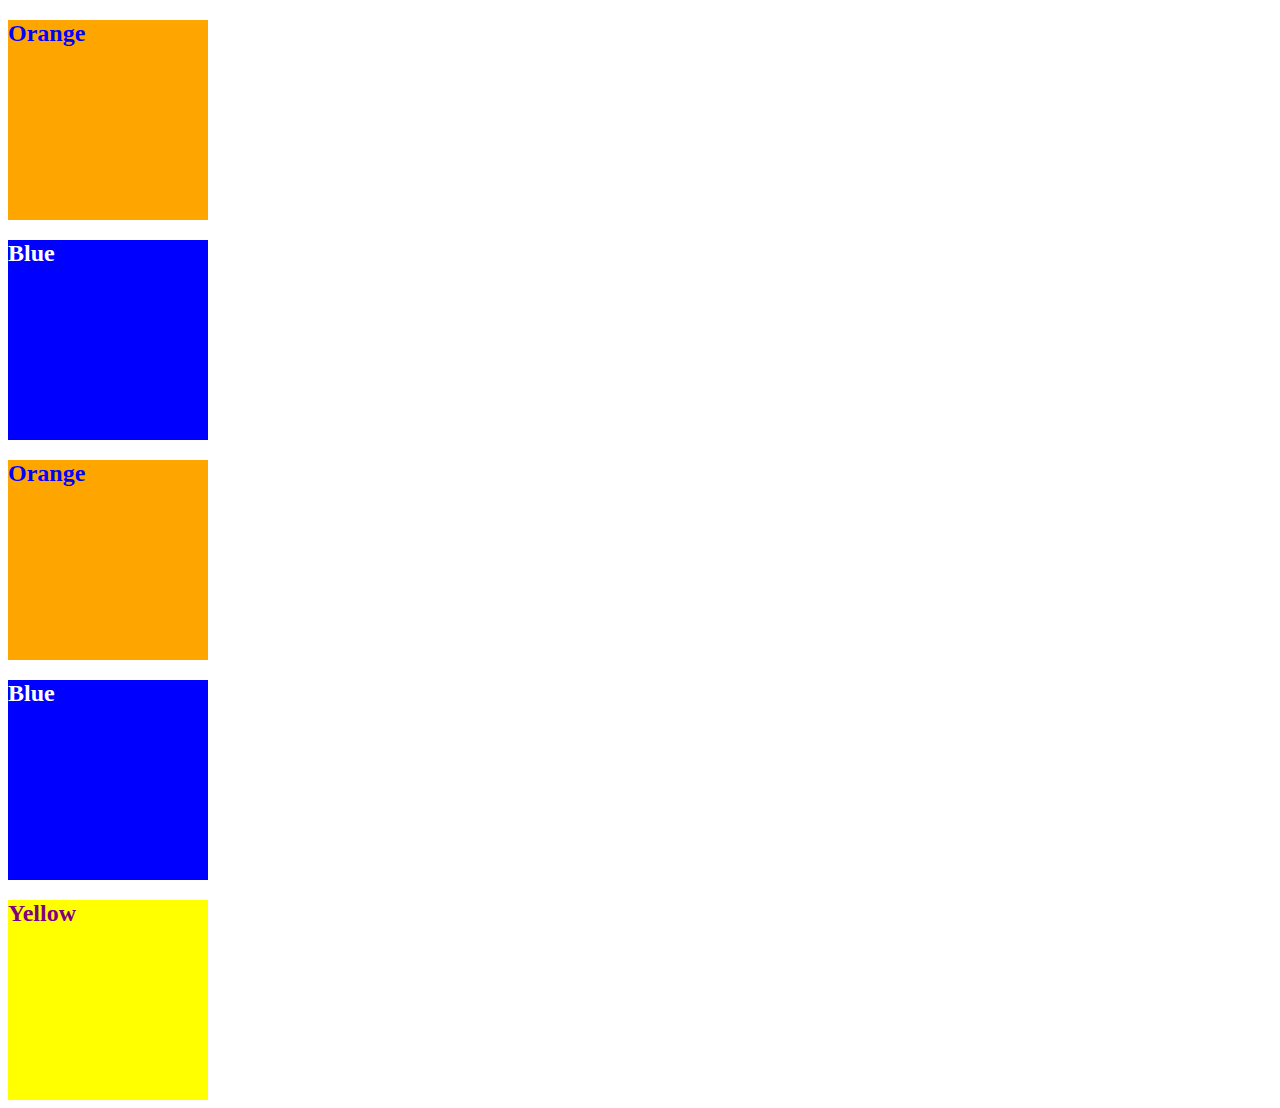
<file: week-01/day-02/09-Ins_CSS-color/index.html>
<!DOCTYPE html>
<html lang="en-US">
  <head>
    <meta charset="UTF-8">
    <meta name="viewport" content="width=device-width, initial-scale=1.0">
    <!-- The href attribute points to the relative path of the stylesheet-->
    <link rel="stylesheet" href="./assets/css/style.css">
    <title>Color</title>
  </head>

  <body>
    <!--Class attributes added for styling -->
    <section class="section box-orange">
      <h2>Orange</h2>
    </section>

    <section class="section box-blue">
      <h2>Blue</h2>
    </section>

    <section class="section box-orange">
      <h2>Orange</h2>
    </section>
   
    <section class="section box-blue">
      <h2>Blue</h2>
    </section>

    <!--id attribute added for styling-->
    <section class="section" id="box-yellow">
      <h2>Yellow</h2>
    </section>
  </body>

</html>
</file>
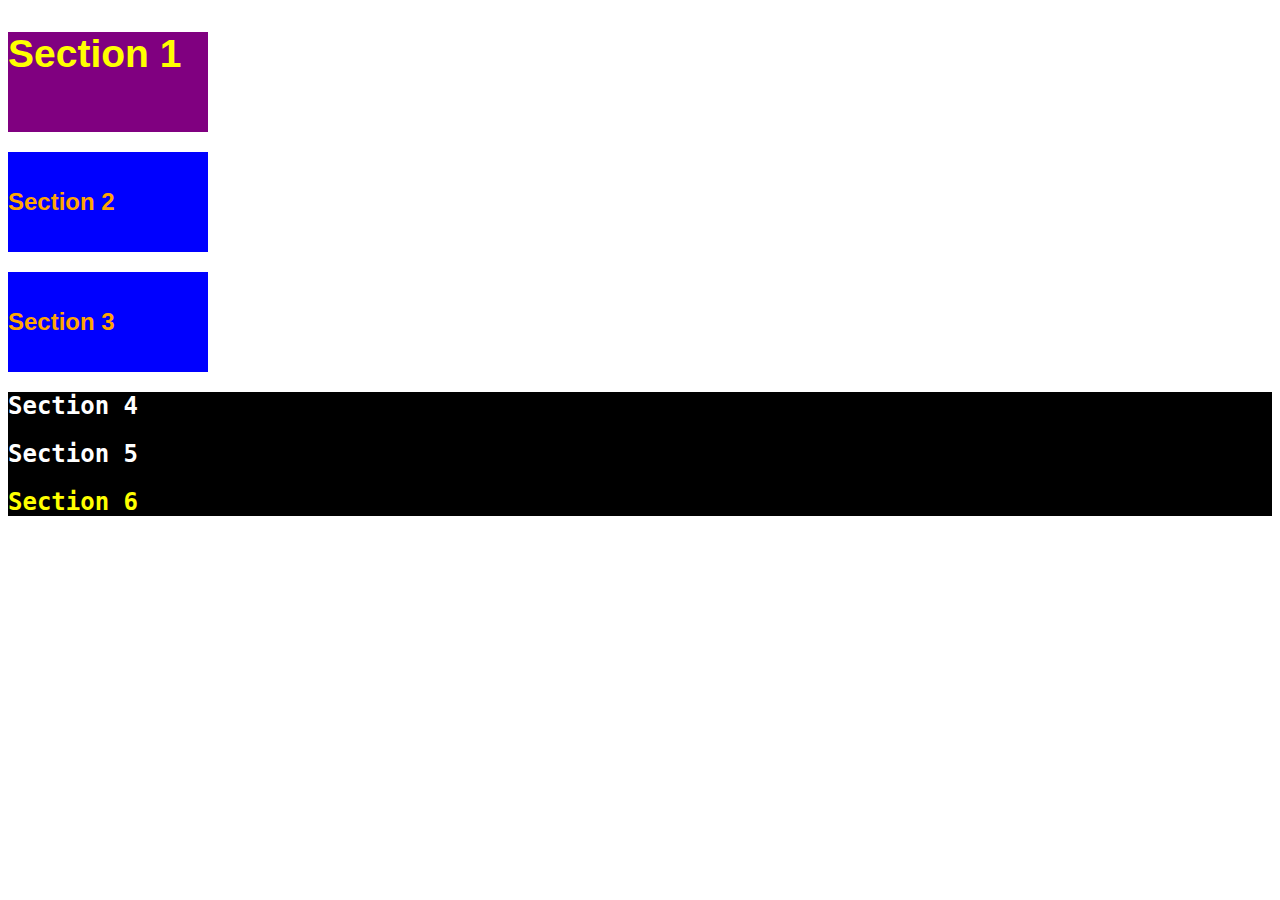
<file: week-01/day-02/11-Ins_CSS-units-font/index.html>
<!DOCTYPE html>
<html lang="en-us">

  <head>
    <meta charset="UTF-8">
    <title>Student Bio</title>
    <link rel="stylesheet" type="text/css" href="./assets/css/style.css">
  </head>

  <body>
    <section class="section" id="section-1">
      <h2>Section 1</h2>
    </section>

    <section class="section section-blue">
      <h2>Section 2</h2>
    </section>

    <section class="section section-blue">
      <h2>Section 3</h2>
    </section>

    <div class="container">
      <section>
        <h2>Section 4</h2>
      </section>
  
      <section>
        <h2>Section 5</h2>
      </section>
  
      <section id="section-6">
        <h2>Section 6</h2>
      </section>
    </div>
  </body>

</html>
</file>
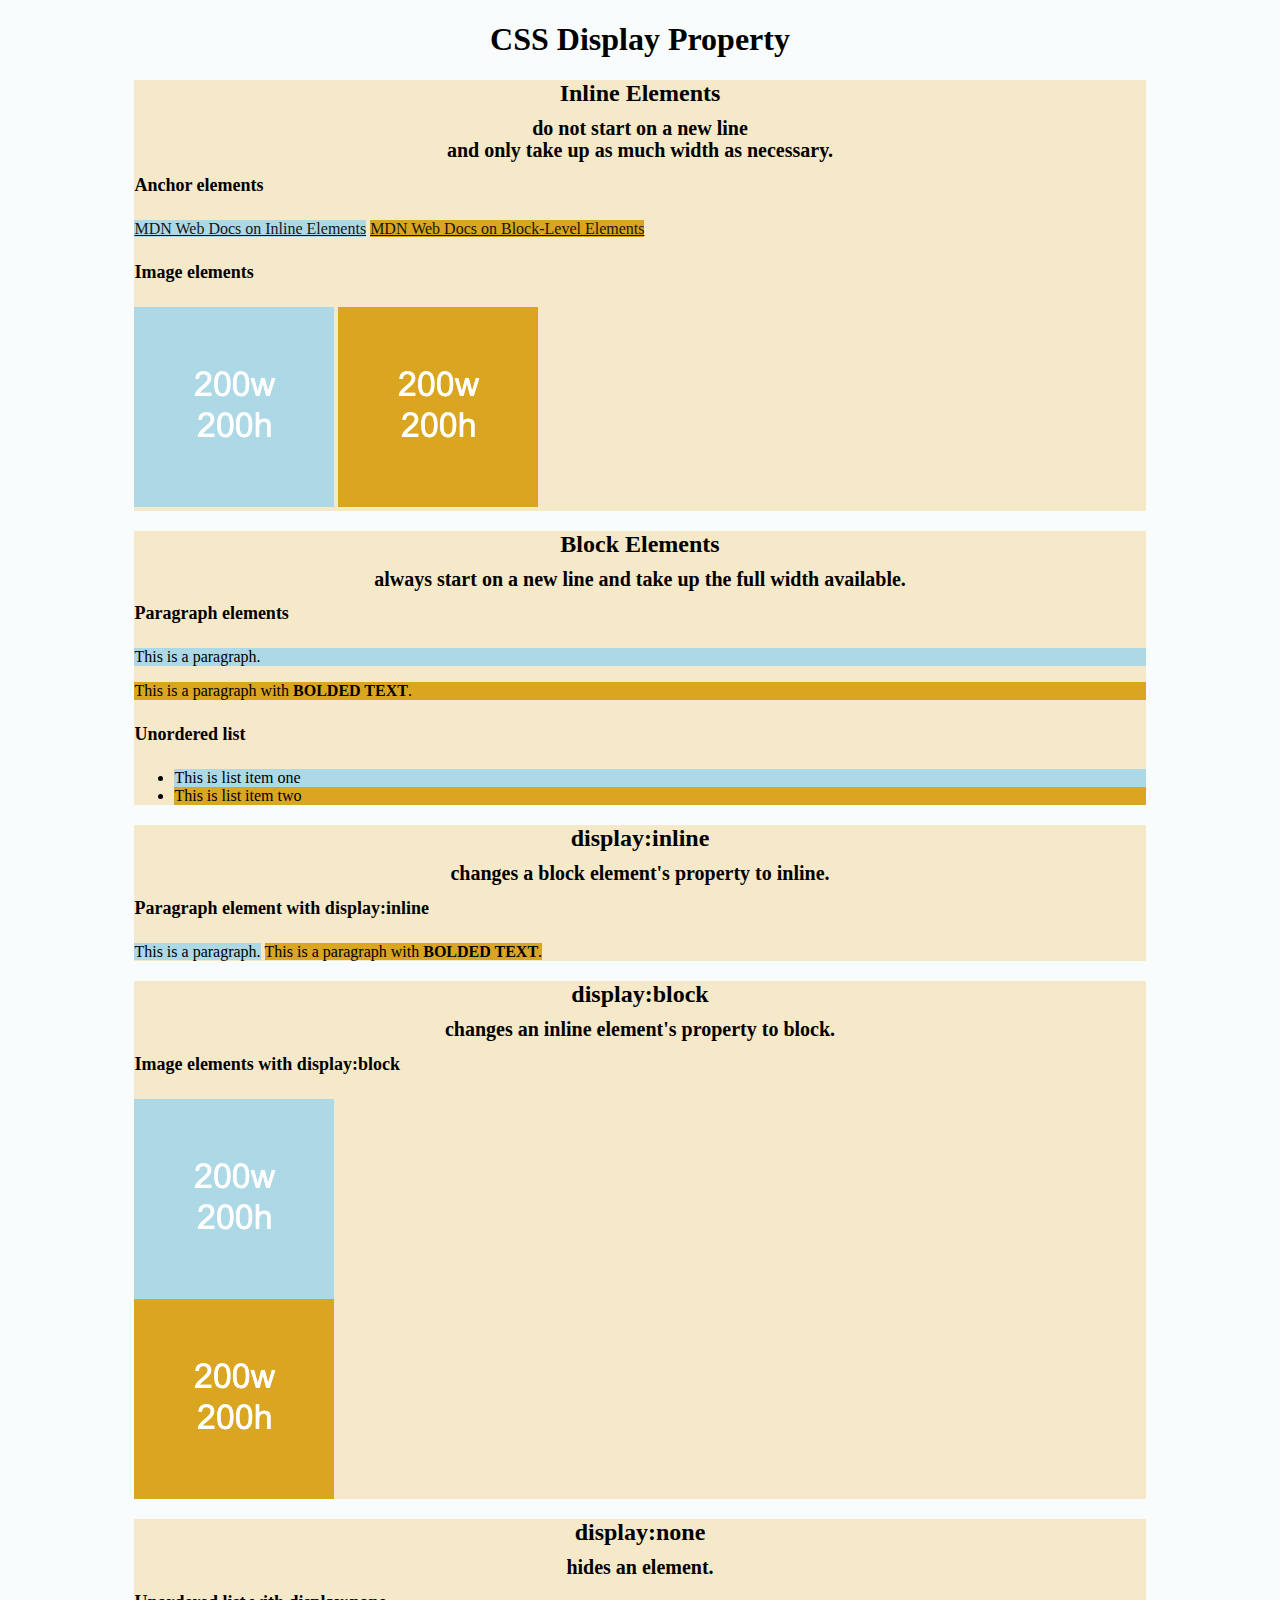
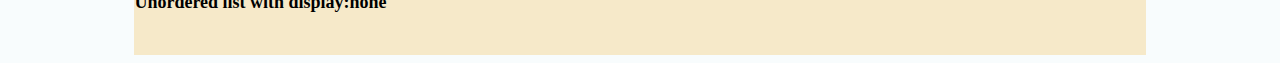
<file: week-01/day-03/15-Ins_HTML-display/index.html>
<!DOCTYPE html>
<html lang="en-US">

  <head>
    <meta charset="UTF-8">
    <title>HTML Display</title>
    <link rel="stylesheet" href="./assets/css/style.css">
  </head>

  <body>
    <header>
      <!-- Headers -->
      <h1>CSS Display Property</h1>
    </header>

    <section>
      <h2>Inline Elements</h2>
      <h3>do not start on a new line</h3>
      <h3>and only take up as much width as necessary.</h3>
      <!--Anchor elements <a> are inline elements-->
      <h4>Anchor elements</h4>
      <a class="first-element" href="https://developer.mozilla.org/en-US/docs/Web/HTML/Inline_elements">MDN Web Docs on Inline Elements</a>
      <a class="second-element" href="https://developer.mozilla.org/en-US/docs/Web/HTML/Block-level_elements">MDN Web Docs on Block-Level Elements</a>
      <!--Images <img> are inline elements-->
      <h4>Image elements</h4>
      <img class="first-element" src="./assets/images/image-1.png" alt="box with text reading 200w 200h"/>
      <img class="second-element" src="./assets/images/image-2.png" alt="box with text reading 200w 200h"/>
    </section>

    <section>
      <h2>Block Elements</h2>
      <h3>always start on a new line and take up the full width available.</h3>
      <!--Paragraph <p> elements are block elements-->
      <h4>Paragraph elements</h4>
      <p class="first-element">This is a paragraph.</p>
      <p class="second-element">This is a paragraph with <strong>BOLDED TEXT</strong>.</p>
       <!--Unordered lists are block elements-->
      <h4>Unordered list</h4>
      <ul>
        <li class="first-element" >This is list item one</li>
        <li class="second-element" >This is list item two</li>
      </ul>
    </section>

    <section>
      <h2>display:inline</h2>
      <h3>changes a block element's property to inline.</h3>
      <h4>Paragraph element with display:inline</h4>
      <p class="first-element display-inline">This is a paragraph.</p>
      <p class="second-element display-inline">This is a paragraph with <strong>BOLDED TEXT</strong>.</p>
    </section>

    <section>
      <h2>display:block</h2>
      <h3>changes an inline element's property to block.</h3>
      <h4>Image elements with display:block</h4>
      <img class="first-element display-block" src="./assets/images/image-1.png" alt="box with height and width text"/>
      <img class="second-element display-block" src="./assets/images/image-2.png" alt="box with height and width text"/>  
    </section>

    <section>
      <h2>display:none</h2>
      <h3>hides an element.</h3>
      <h4>Unordered list with display:none</h4>
      <ul class="display-none">
        <li>This is list item one</li>
        <li>This is list item two</li>
      </ul>
      <br>
    </section>

  </body>

</html>
</file>
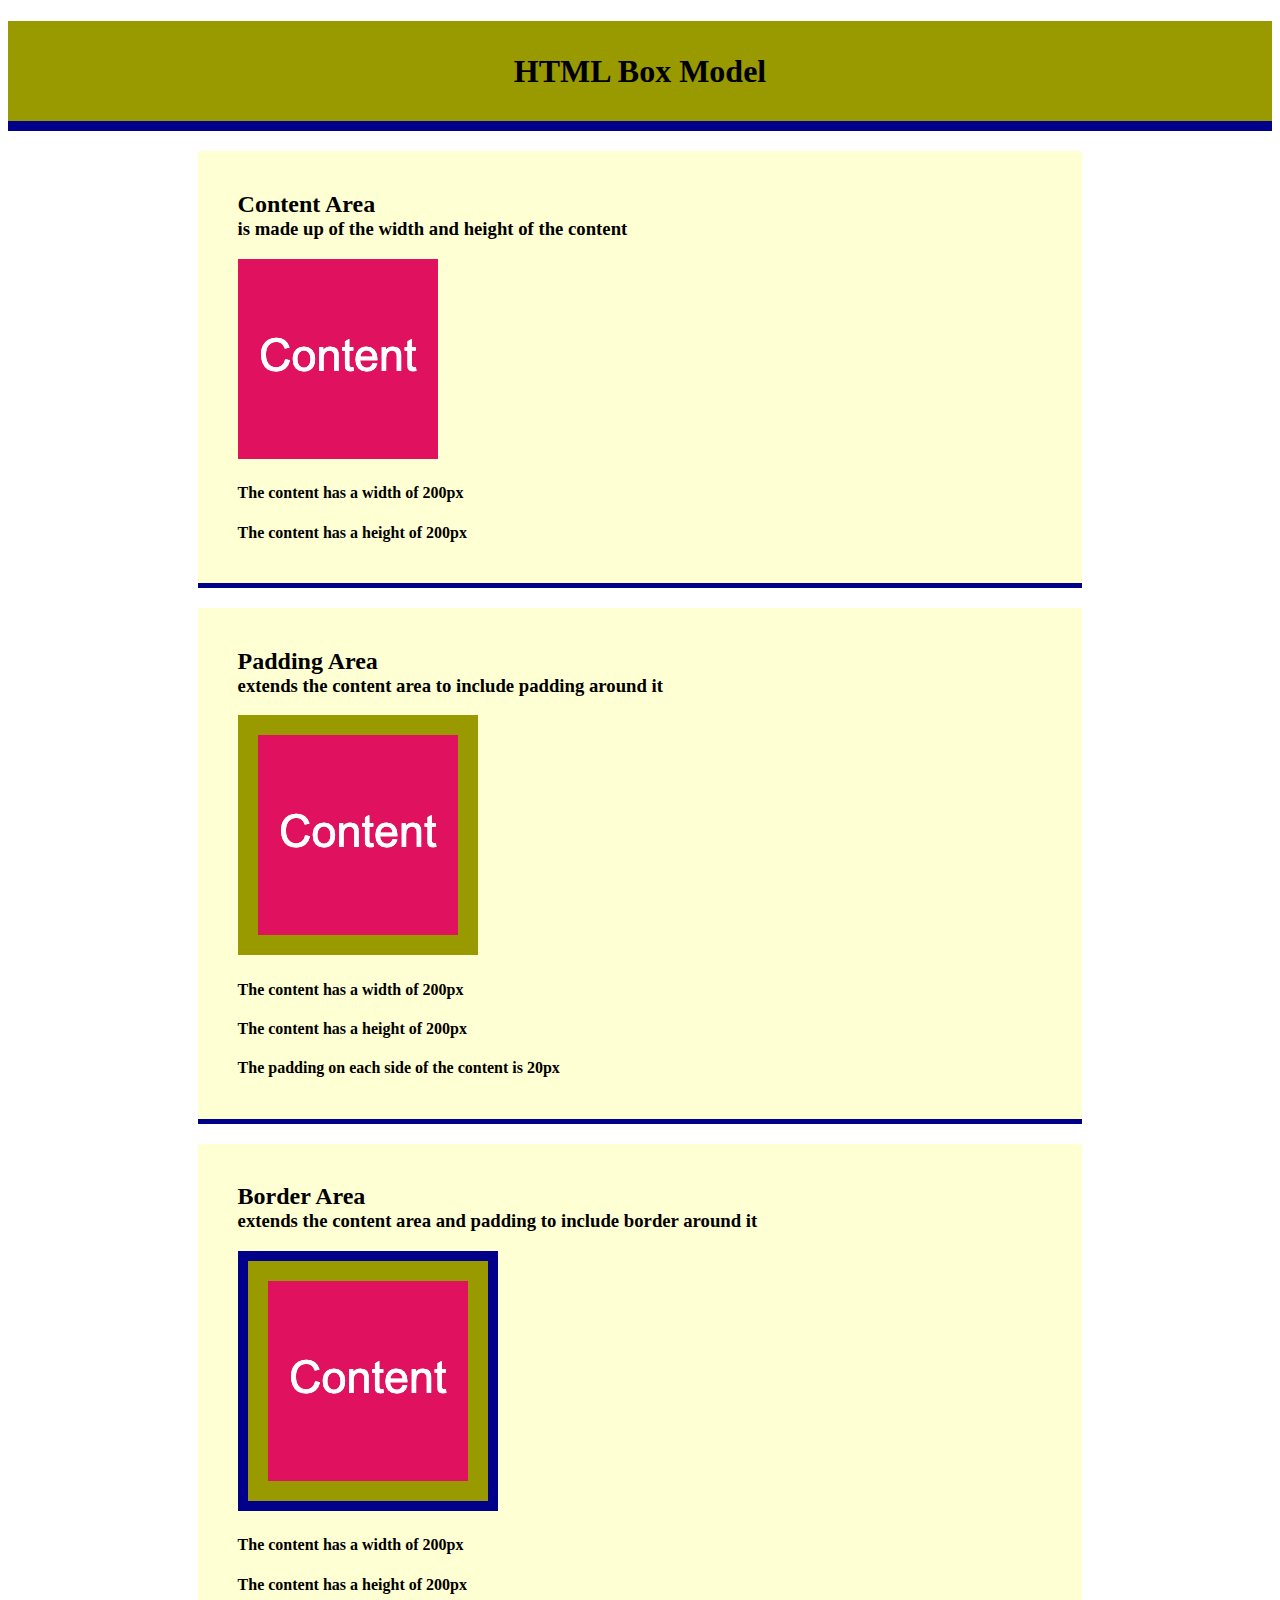
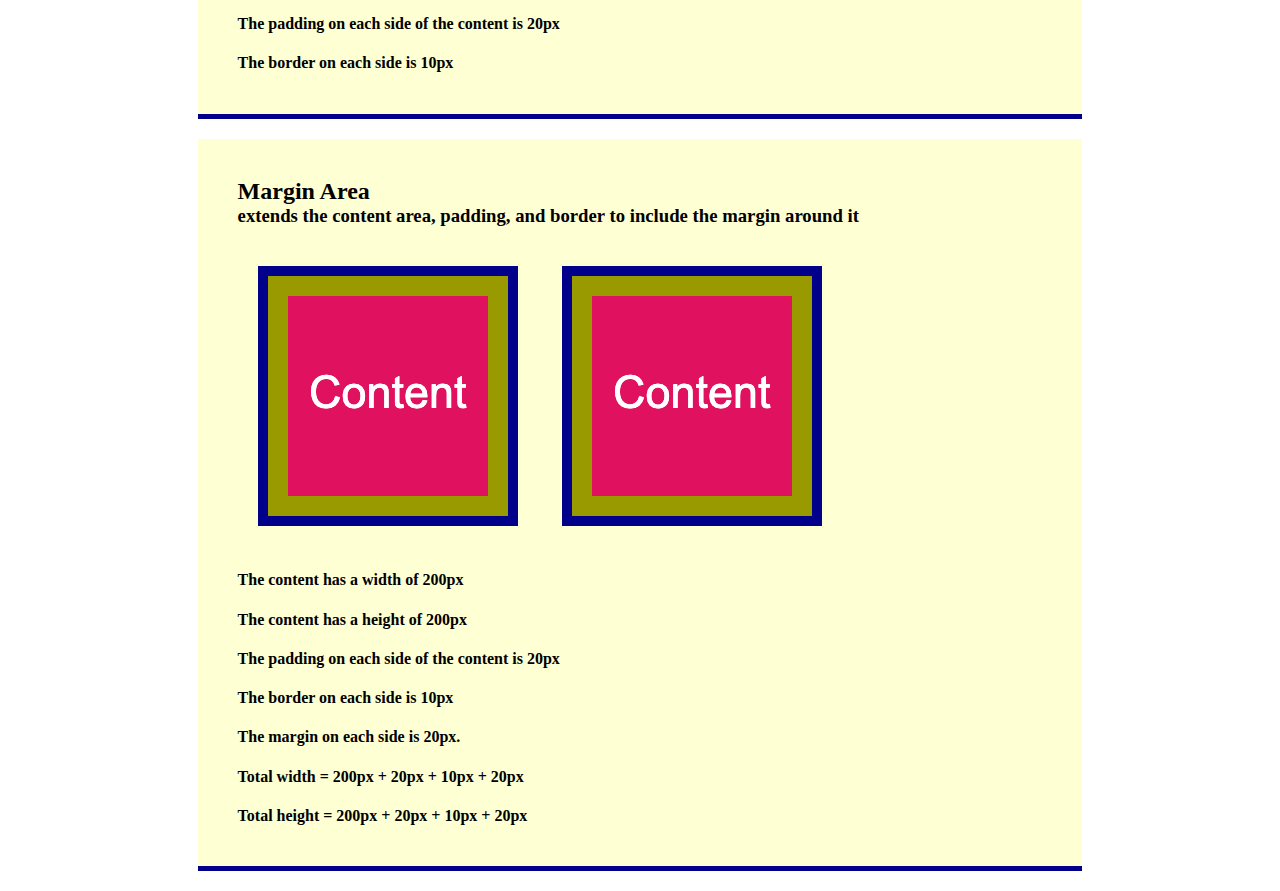
<file: week-01/day-03/17-Ins_CSS-box-model/index.html>
<!DOCTYPE html>
<html lang="en-US">

  <head>
    <meta charset="UTF-8">
    <title>CSS Box Model</title>
    <link rel="stylesheet" href="./assets/css/style.css">
  </head>

  <body>
    <header>
      <h1>HTML Box Model</h1>
    </header>
    
    <section>
      <div class="example-box">
        <h2>Content Area</h2>
        <h3>is made up of the width and height of the content</h3>
        <img src="./assets/images/image-1.png" alt="box with number 1"/>
        <h4>The content has a width of 200px</h4>
        <h4>The content has a height of 200px</h4>
      </div>
    </section>

    <section>
      <div class="example-box">
        <h2>Padding Area</h2>
        <h3>extends the content area to include padding around it</h3>
        <img class="image-padding" src="./assets/images/image-1.png" alt="box with number 1"/>
        <h4>The content has a width of 200px</h4>
        <h4>The content has a height of 200px</h4>
        <h4>The padding on each side of the content is 20px</h4>
      </div>
    </section>

    <section>
      <div class="example-box">
        <h2>Border Area</h2>
        <h3>extends the content area and padding to include border around it</h3>
        <img class="image-padding image-border" src="./assets/images/image-1.png" alt="box with number 1"/>
        <h4>The content has a width of 200px</h4>
        <h4>The content has a height of 200px</h4>
        <h4>The padding on each side of the content is 20px</h4>
        <h4>The border on each side is 10px</h4>
      </div>
    </section>

    <section>
      <div class="example-box">
        <h2>Margin Area</h2>
        <h3>extends the content area, padding, and border to include the margin around it</h3>
        <img class="image-padding image-border image-margin" src="./assets/images/image-1.png" alt="box with number 1"/>
        <img class="image-padding image-border image-margin" src="./assets/images/image-1.png" alt="box with number 1"/>
        <h4>The content has a width of 200px</h4>
        <h4>The content has a height of 200px</h4>
        <h4>The padding on each side of the content is 20px</h4>
        <h4>The border on each side is 10px</h4>
        <h4>The margin on each side is 20px.</h4>
        <h4>Total width = 200px + 20px + 10px + 20px</h4>
        <h4>Total height = 200px + 20px + 10px + 20px</h4>
      </div>
    </section>
      
  </body>

</html>
</file>
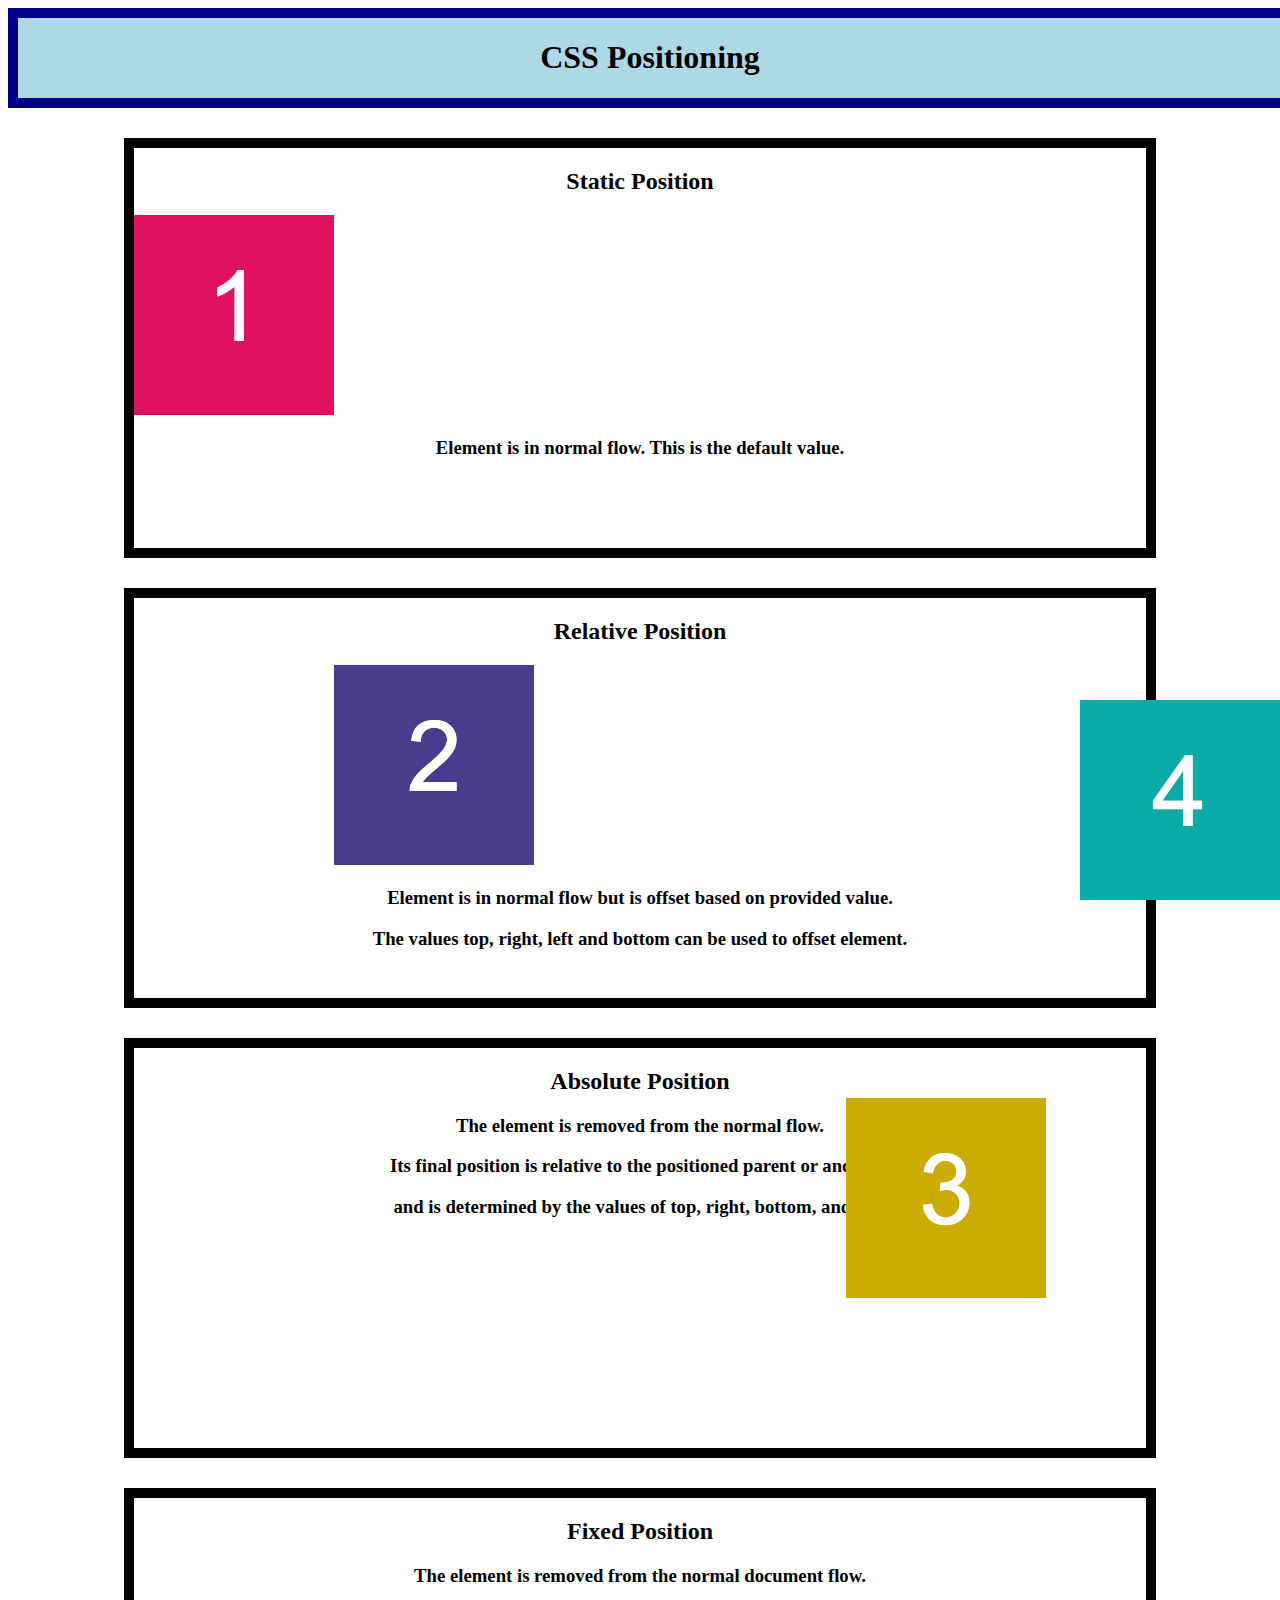
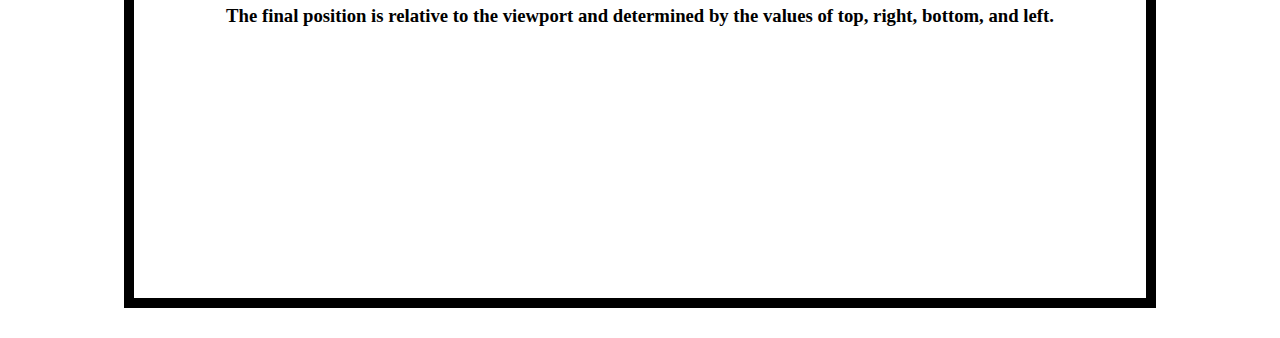
<file: week-01/day-03/19-Ins_CSS-positioning/index.html>
<!DOCTYPE html>
<html lang="en-US">
  <head>
    <meta charset="UTF-8">
    <meta name="viewport" content="width=device-width, initial-scale=1.0">
    <link rel="stylesheet" href="./assets/css/style.css">
    <title>CSS Positioning</title>
  </head>

  <body>
    <header>
      <h1>CSS Positioning</h1>
    </header>

    <section>
      <h2>Static Position</h2>
      <img src="./assets/images/image-1.png" alt="box with number 1"/>
      <h3>Element is in normal flow. This is the default value.</h3>
    </section>

    <section>
      <h2>Relative Position</h2>
      <img id="relative-box" src="./assets/images/image-2.png" alt="box with number 2"/>
      <h3>Element is in normal flow but is offset based on provided value.</h3>
      <h3>The values top, right, left and bottom can be used to offset element.</h3>
    </section>

    <section id="absolute-section">
      <h2>Absolute Position</h2>
      <img id="absolute-box" src="./assets/images/image-3.png" alt="box with number 3"/>
      <h3>The element is removed from the normal flow.</h3>
      <h3>Its final position is relative to the positioned parent or ancestor</h3>
      <h3>and is determined by the values of top, right, bottom, and left.</h3>
    </section>

    <section>
      <h2>Fixed Position</h2>
      <img id="fixed-box" src="./assets/images/image-4.png" alt="box with number 4">
      <h3>The element is removed from the normal document flow.</h3>
      <h3>The final position is relative to the viewport and determined by the values of top, right, bottom, and left. </h3>
    </section>
  </body>

</html>
</file>
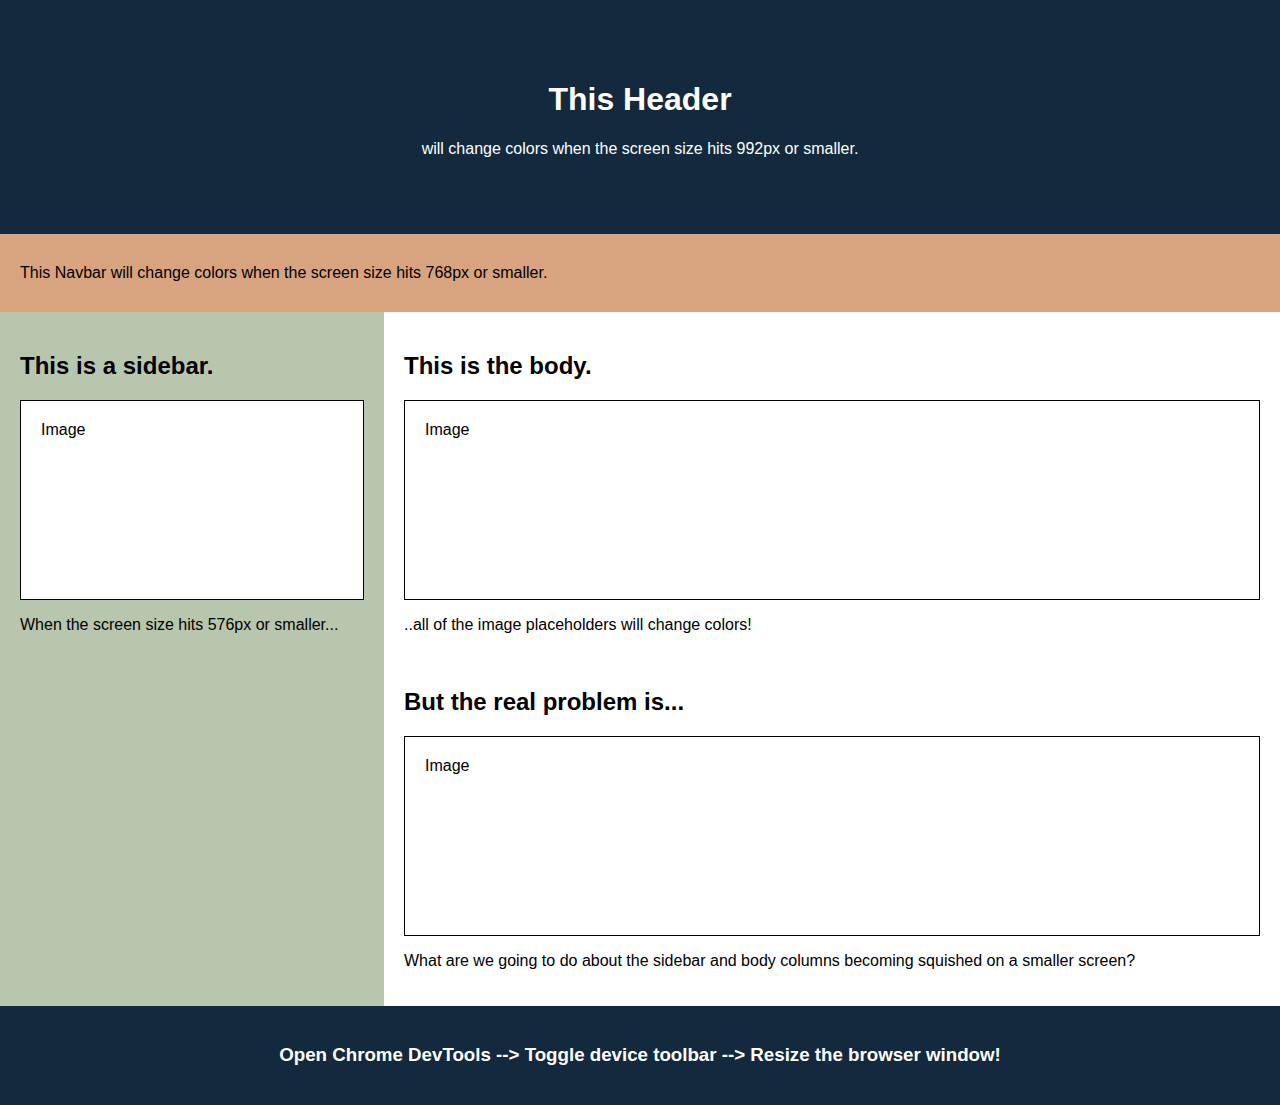
<file: week-02/day-01/01-Ins_Media-Query-Screen/index.html>
<!DOCTYPE html>
<html>
  <head>
    <title>Media Query for Screen</title>
    <meta charset="UTF-8" />
    <meta name="viewport" content="width=device-width, initial-scale=1" />
    <link rel="stylesheet" type="text/css" href="./assets/css/style.css" />
  </head>
  <body>
    <!-- Header -->
    <header>
      <h1>This Header</h1>
      <p>will change colors when the screen size hits 992px or smaller.</p>
    </header>

    <!-- Navbar -->
    <nav>
      <p>
        This Navbar will change colors when the screen size hits 768px or
        smaller.
      </p>
    </nav>

    <!-- Body -->
    <main>
      <aside>
        <h2>This is a sidebar.</h2>
        <div class="sample-img">Image</div>
        <p>When the screen size hits 576px or smaller...</p>
      </aside>

      <section>
        <h2>This is the body.</h2>
        <div class="sample-img">Image</div>
        <p>..all of the image placeholders will change colors!</p>
        <br />
        <h2>But the real problem is...</h2>
        <div class="sample-img">Image</div>
        <p>
          What are we going to do about the sidebar and body columns becoming
          squished on a smaller screen?
        </p>
      </section>
    </main>

    <!-- Footer -->
    <footer>
      <h3>
        Open Chrome DevTools --> Toggle device toolbar --> Resize the browser
        window!
      </h3>
    </footer>
  </body>
</html>
</file>
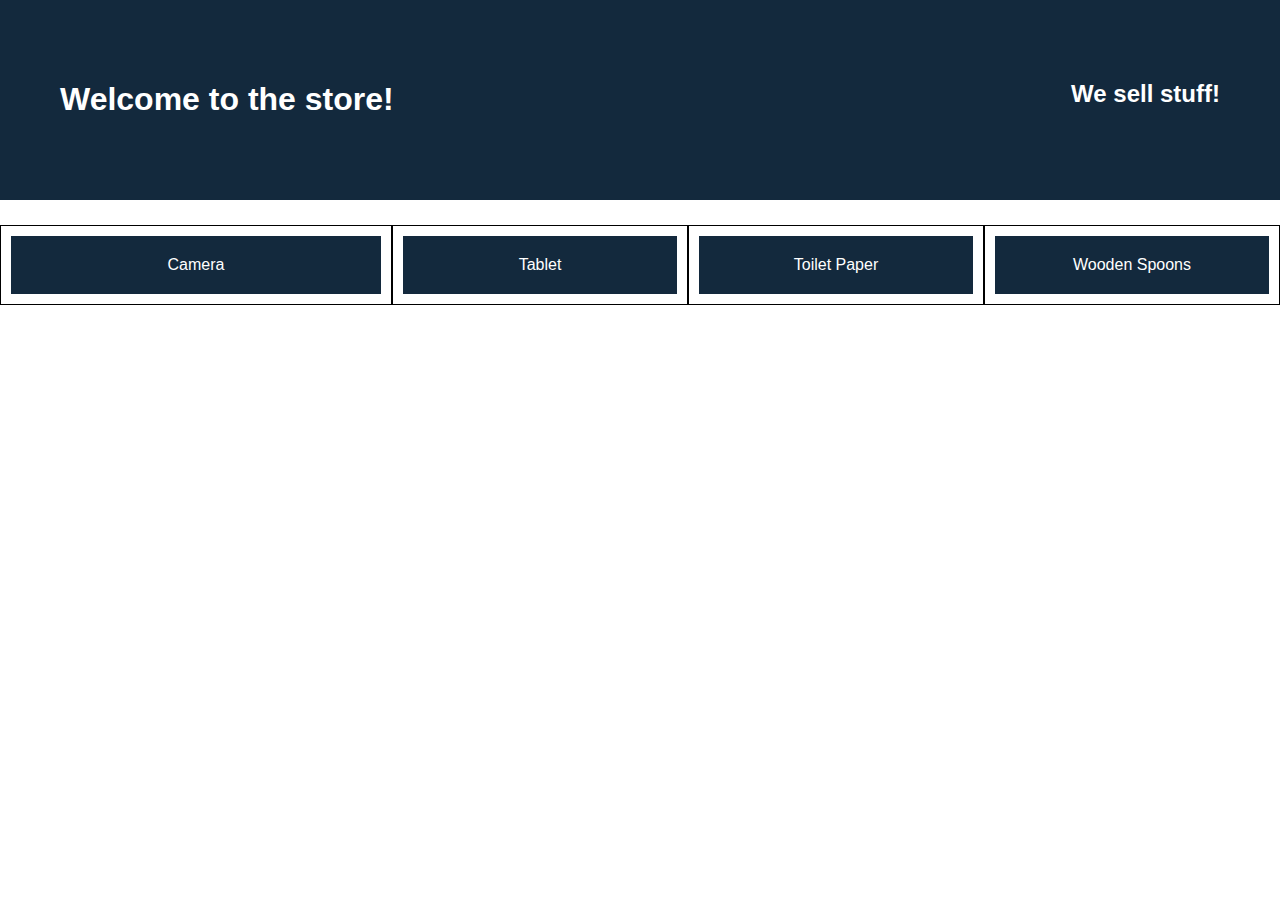
<file: week-02/day-01/03-Ins_Flexbox-Layout/index.html>
<!DOCTYPE html>
<html lang="en">

  <head>
    <title>Flexbox</title>
    <meta charset="UTF-8" />
    <meta name="viewport" content="width=device-width, initial-scale=1" />
    <link rel="stylesheet" type="text/css" href="./assets/css/style.css" />
  </head>

  <body>
    <header class="main-header">
      <h1>Welcome to the store!</h1>
      <h2>We sell stuff!</h2>
    </header>

    <main>
      <section class="card camera">
        <header>Camera</header>
      </section>
      <section class="card">
        <header>Tablet</header>
      </section>
      <section class="card">
        <header>Toilet Paper</header>
      </section>
      <section class="card">
        <header>Wooden Spoons</header>
      </section>
    </main>
  </body>

</html>
</file>
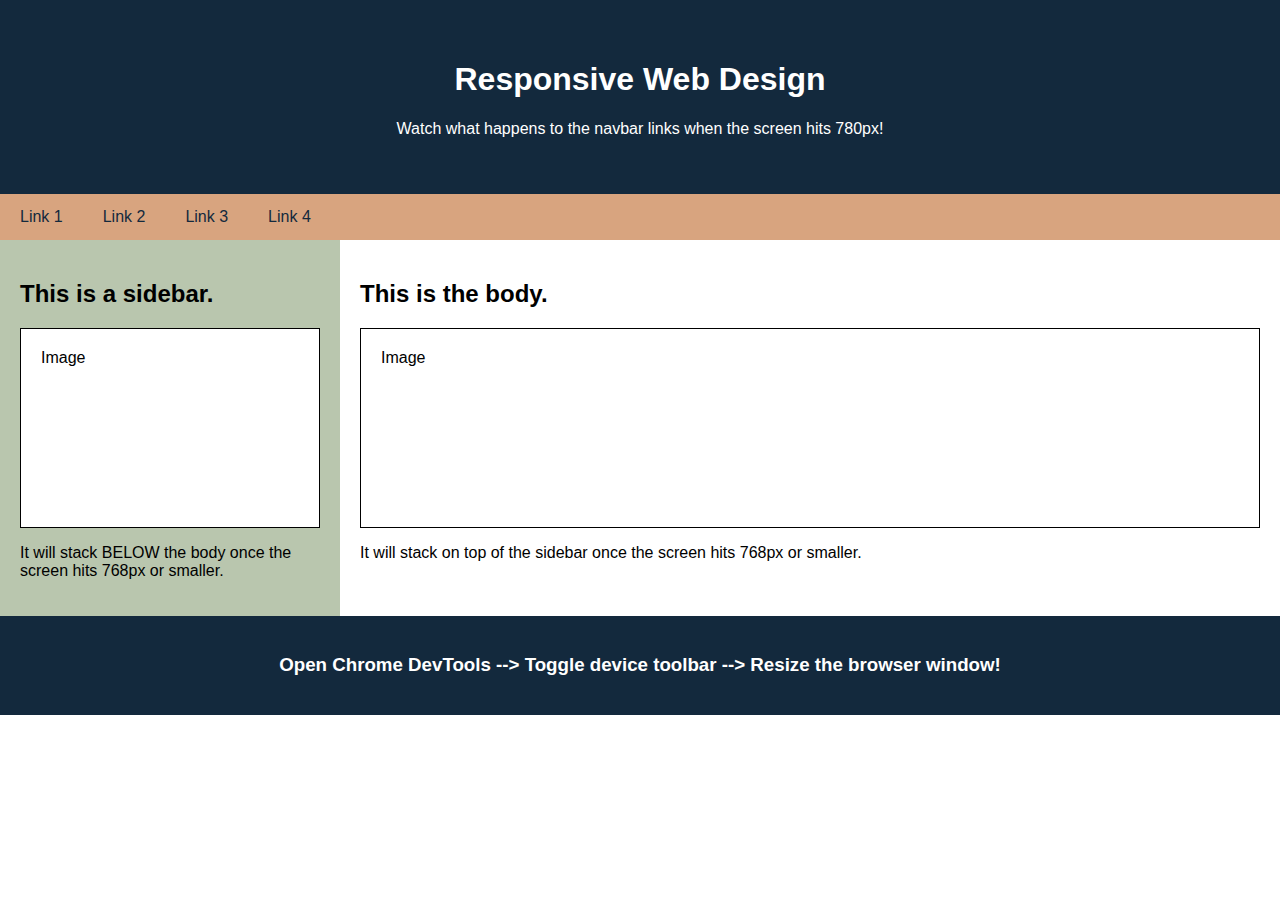
<file: week-02/day-01/05-Ins_Responsive-Design/index.html>
<!DOCTYPE html>
<html>
  <head>
    <title>Responsive Web Design</title>
    <meta charset="UTF-8" />
    <meta name="viewport" content="width=device-width, initial-scale=1" />
    <link rel="stylesheet" type="text/css" href="./assets/css/style.css" />
  </head>
  <body>
    <header>
      <h1>Responsive Web Design</h1>
      <p>Watch what happens to the navbar links when the screen hits 780px!</p>
    </header>

    <nav>
      <a href="#">Link 1</a>
      <a href="#">Link 2</a>
      <a href="#">Link 3</a>
      <a href="#">Link 4</a>
    </nav>

    <main>
      <aside>
        <h2>This is a sidebar.</h2>
        <div class="sample-img">Image</div>
        <p>
          It will stack BELOW the body once the screen hits 768px or smaller.
        </p>
      </aside>

      <section>
        <h2>This is the body.</h2>
        <div class="sample-img">Image</div>
        <p>
          It will stack on top of the sidebar once the screen hits 768px or
          smaller.
        </p>
      </section>
    </main>

    <footer>
      <h3>
        Open Chrome DevTools --> Toggle device toolbar --> Resize the browser
        window!
      </h3>
    </footer>
  </body>
</html>
</file>
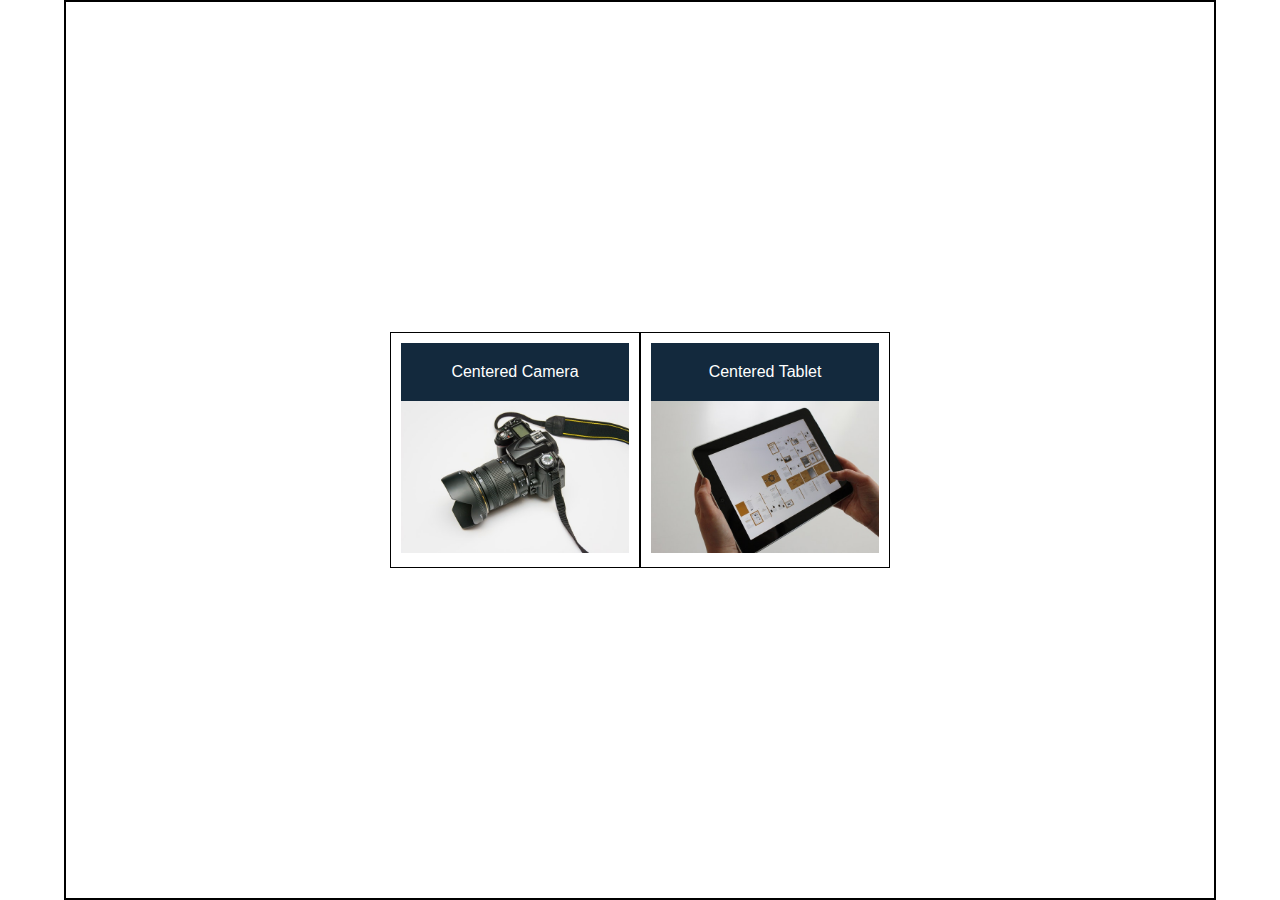
<file: week-02/day-01/07-Ins_Flexbox-Placement/index.html>
<!DOCTYPE html>
<html lang="en">

  <head>
    <title>Flexbox Alignment</title>
    <meta charset="UTF-8" />
    <meta name="viewport" content="width=device-width, initial-scale=1" />
    <link rel="stylesheet" type="text/css" href="./assets/css/style.css" />
  </head>

  <body>
    <div class="products">
      <section class="card">
        <header>Centered Camera</header>
        <img src="./assets/images/camera.jpg" alt="camera" />
      </section>
      <section class="card">
        <header>Centered Tablet</header>
        <img src="./assets/images/tablet.jpg" alt="tablet" />
      </section>
    </div>
  </body>

</html>
</file>
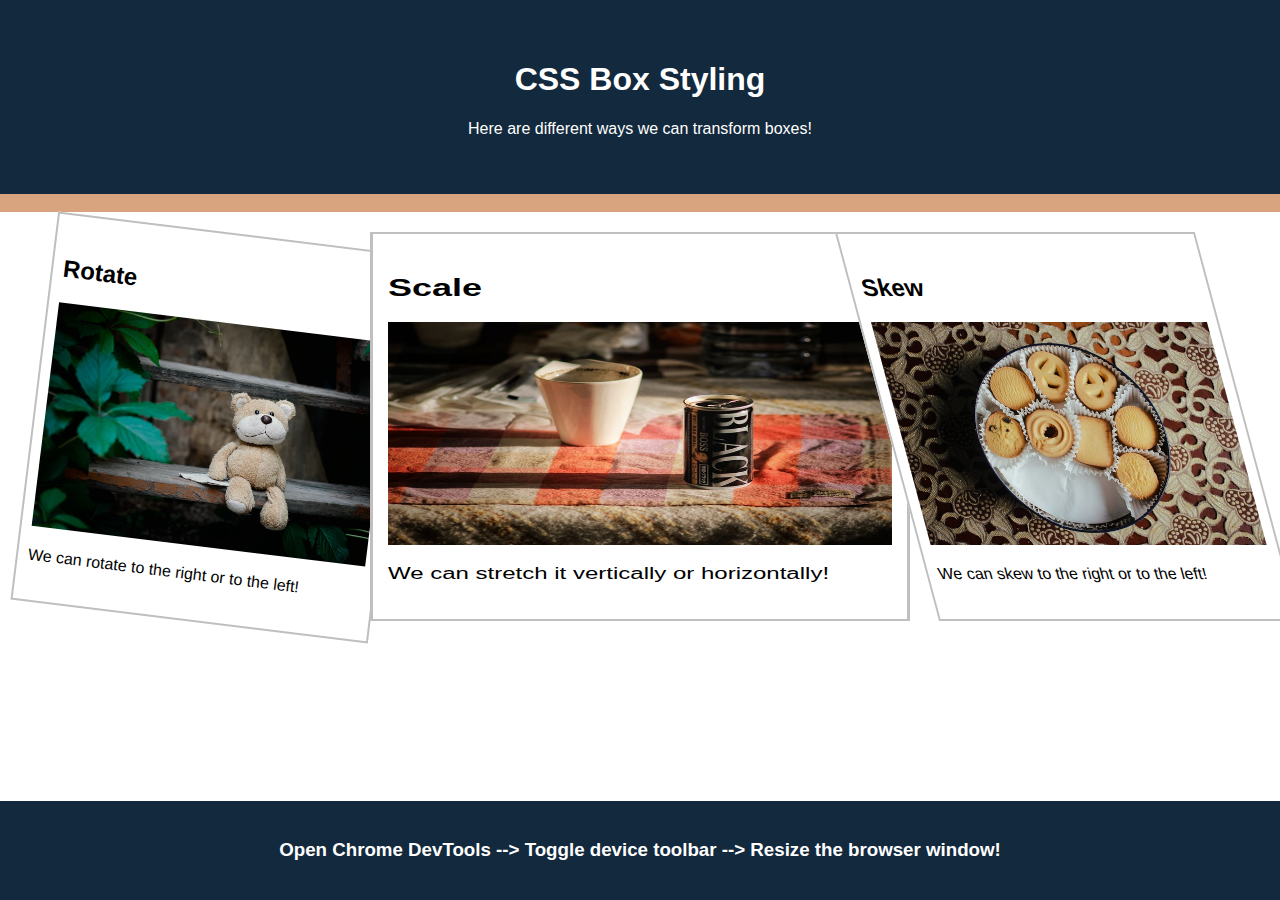
<file: week-02/day-01/09-Ins_Box-Styling/index.html>
<!DOCTYPE html>
<html>
  <head>
    <title>CSS Box Styling</title>
    <meta charset="UTF-8" />
    <meta name="viewport" content="width=device-width, initial-scale=1" />
    <link rel="stylesheet" type="text/css" href="./assets/css/style.css" />
  </head>
  <body>
    <header>
      <h1>CSS Box Styling</h1>
      <p>Here are different ways we can transform boxes!</p>
    </header>

    <nav><br /></nav>

    <main>
      <section>
        <div class="photo rotate">
          <h2>Rotate</h2>
          <img
            src="assets/images/teddy-bear.jpg"
            alt="teddy bear rotated to the right"
          />
          <p>
            We can rotate to the right or to the left!
          </p>
        </div>
      </section>

      <section>
        <div class="photo scale">
          <h2>Scale</h2>
          <img
            src="assets/images/canned-coffee.jpg"
            alt="canned coffee stretched horizontally"
          />
          <p>
            We can stretch it vertically or horizontally!
          </p>
        </div>
      </section>

      <section>
        <div class="photo skew">
          <h2>Skew</h2>
          <img
            src="assets/images/cookie-tin.jpg"
            alt="cookie tin skewed to the left"
          />
          <p>
            We can skew to the right or to the left!
          </p>
        </div>
      </section>
    </main>

    <footer>
      <h3>
        Open Chrome DevTools --> Toggle device toolbar --> Resize the browser
        window!
      </h3>
    </footer>
  </body>
</html>
</file>
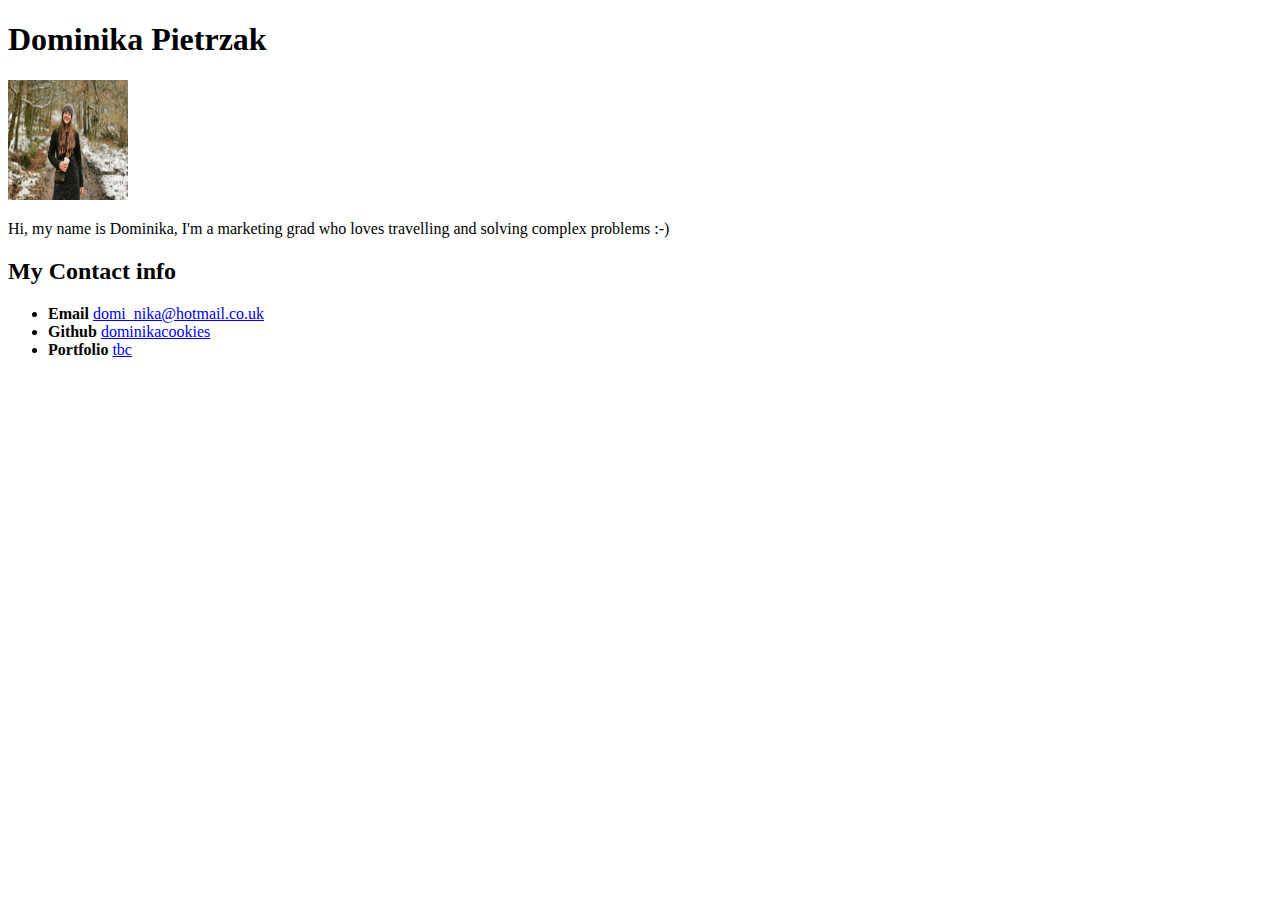
<file: week-01/day-02/06-Stu_HTML/Unsolved/index.html>
<!DOCTYPE html>
<html lang="en-US">
  <head>
    <meta charset="UTF-8">
    <title>Student Bio</title>
  </head>

  <body>
    <div>
    <h1> Dominika Pietrzak </h1>
    <img src="./photo.png" width="120" height="120" alt="Dominika's avatar"/>
    <p>Hi, my name is Dominika, I'm a marketing grad who loves travelling and solving complex problems :-)</p>
    </div>
    <div>
    <h2>My Contact info</h2>
    <ul>
      <li><b>Email</b> <a href="#">domi_nika@hotmail.co.uk</a></li> 
      <li><b>Github</b> <a href="#">dominikacookies</a></li> 
      <li><b>Portfolio</b> <a href="#">tbc</a></li>    
    </ul>
    </div>
  </body>

</html>
</file>
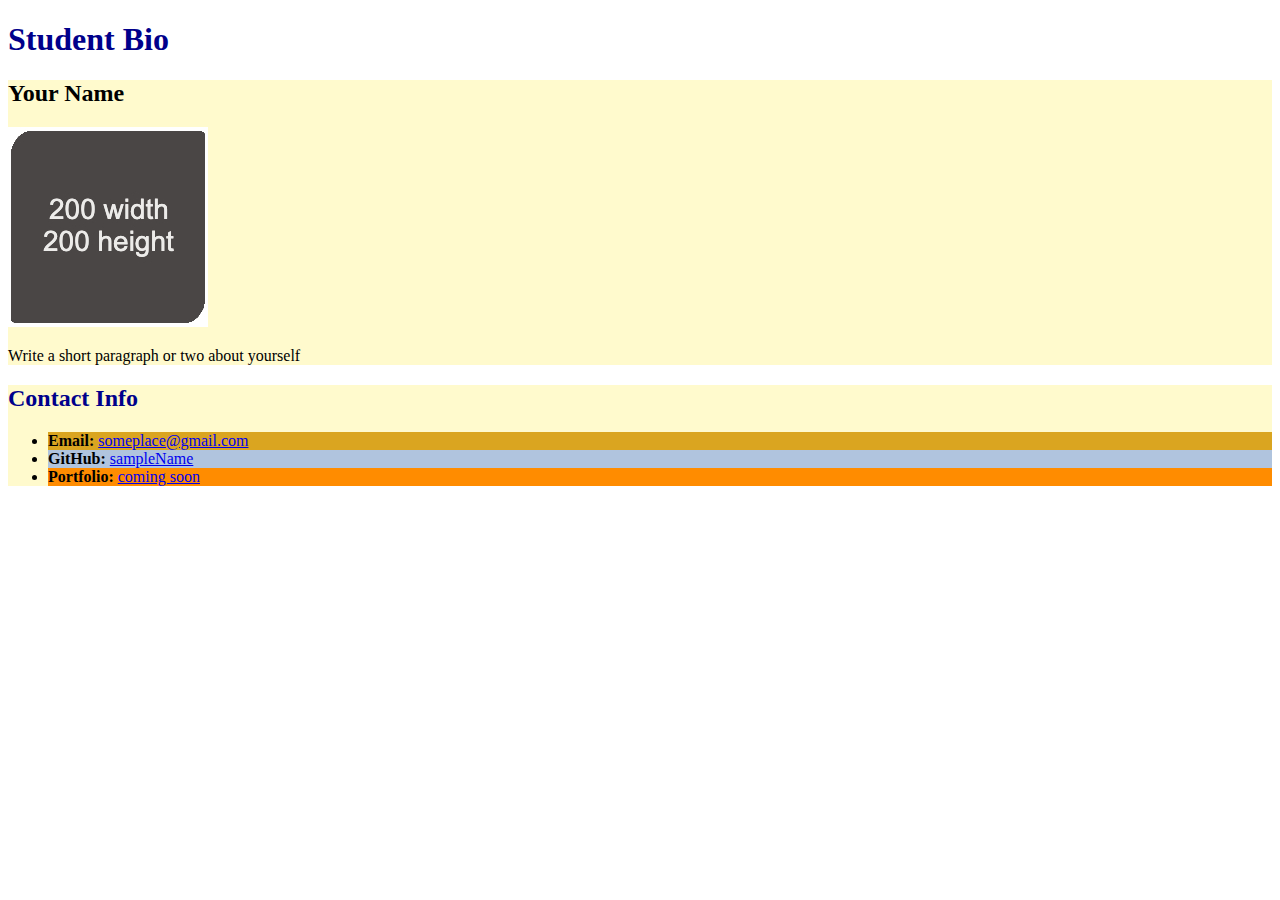
<file: week-01/day-02/08-Stu_Attributes/Solved/index.html>
<!DOCTYPE html>
<html lang="en-US">

  <head>
    <meta charset="UTF-8">
    <title>Student Bio With Attributes</title>
    <!-- Link to stylesheet using rel and href attributes -->
    <link rel="stylesheet" href="./assets/css/style.css">
  </head>

  <body>
    <header>
      <h1 class="headers">Student Bio</h1>
    </header>

    <!-- Class attribute with name "section" -->
    <section class="section">
      <h2>Your Name</h2>
      <!--Image using src to point to relative path and descriptive alt attributes-->
      <img src="./assets/images/image-1.jpg" alt="Placeholder image with text 200 width and 200 height ">
      <p>Write a short paragraph or two about yourself</p>
    </section>
    
    <!--Class attribute with name "section"-->
    <section class="section">
      <h2 class="headers">Contact Info</h2>
      <ul>
        <!--Anchor tags using href to link to external website-->
        <!--id attributes to provide unique identifier for element-->
        <li id="email"><strong>Email:</strong> <a href="#">someplace@gmail.com</a></li>
        <li id="github"><strong>GitHub:</strong> <a href="#">sampleName</a></li>
        <li id="portfolio"><strong>Portfolio:</strong> <a href="#">coming soon</a></li>
      </ul>
    </section>
  </body>

</html>
</file>
<file: week-01/day-02/09-Ins_CSS-color/assets/css/style.css>
.section {
  /*Sets the height and width of the section */
  width: 200px;
  height: 200px
}

.box-blue {
  /* Sets font color */
  color: white;
  /* Sets background color */
  background-color: #0000ff;
}

.box-orange {
  /* Uses hex codes to define color */
  color: #0000ff;
  background-color: #ffa500;
}

#box-yellow {
  /* Uses predefined colors to define color */
  color: purple;
  background-color: yellow;
};
</file>
<file: week-01/day-02/11-Ins_CSS-units-font/assets/css/style.css>
.section {
  width: 200px;
  height: 100px;
  /* Font-family property specifies a list of fonts to be used in order of priority */
  font-family: "Comic Sans MS", cursive, sans-serif;
}

.section-blue {
  /* Line-height property sets the distance between lines of text */
  line-height: 100px;
  color: #ffa500;
  background-color: #0000FF;
}
  
.container {
  font-family: "Lucida Console", Monaco, monospace;
  color: white;
  background-color: black;
}

#section-1 {
  /* Font-size property sets the size of a font */
  font-size: 26px;
  color: #ffff00;
  background-color: #800080;
}

#section-6 {
  color: #ffff00;
}
</file>
<file: week-01/day-03/15-Ins_HTML-display/assets/css/style.css>
body {
  background-color: #f8fcfd;
}

h1,
h2,
h3 {
  text-align: center;
}

h3 {
  font-size: 20px;
  line-height: 2px;
}

h4 {
  font-size: 18px;
}

a {
  font-size: 16px;
  color: #181510;
}

section {
  margin: 0 auto;
  width: 80%;
  background-color: #f6e9c9;
}

.first-element {
  background-color: lightblue;
}

.second-element {
  background-color: goldenrod;
}

/* Sets display of all elements with class selector to block */
.display-block {
  display: block;
}

/* Sets display of all elements with class selector to inline */
.display-inline {
  display: inline;
}

/* Sets display of all elements with class selector to inline */
.display-none {
  display: none;
}
</file>
<file: week-01/day-03/17-Ins_CSS-box-model/assets/css/style.css>
header {
  height: 100px;
  width: 100%;
  /* Sets border to bottom only */
  border-bottom: 10px solid darkblue;
  background-color: #999900;
}

section {
  width: 70%;
  /* Sets top and bottom margin to 20px. Auto will center element */
  margin: 20px auto;
  border-bottom: 5px solid darkblue;
  background-color: #ffffd4;
}

h1 {
  text-align: center;
  line-height: 100px;
}

h2 {
  /* Sets bottom margin to 0 */
  margin-bottom: 0;
}

h3 {
  /* Sets top margin to 0 */
  margin-top: 0;
}

.example-box {
  /* Shortcut method sets top and bottom padding to 20px and left and right to 40px */
  padding: 20px 40px;
}

.image-padding {
  /* Sets padding on all sides to 20px */
  padding: 20px;
  background-color: #999900;
}

.image-border {
  /* Sets border on all sides */
  border: 10px solid darkblue;
}

.image-margin {
  /* Sets all sides to 20px */
  margin: 20px;
}
</file>
<file: week-01/day-03/19-Ins_CSS-positioning/assets/css/style.css>
h1,
h2,
h3 {
  text-align: center;
}

header {
  width: 100%;
  border: 10px solid darkblue;
  background-color: lightblue;
}

section {
  height: 400px;
  width: 80%;
  margin: 30px auto;
  border: 10px solid black;
}

/* Relative positioning */
#relative-box {
  position: relative;
  left: 200px;
}

/* Absolute positioning */
#absolute-section {
  position: relative;
}

#absolute-box {
  position: absolute;
  top: 50px;
  right: 100px;
}

/* Fixed positioning */
#fixed-box {
  position: fixed;
  bottom: 0;
  right: 0;
}
</file>
<file: week-02/day-01/01-Ins_Media-Query-Screen/assets/css/style.css>
* {
  box-sizing: border-box;
}

body {
  font-family: Arial;
  margin: 0;
}

header {
  padding: 60px;
  text-align: center;
  background: #13293d;
  color: #fff;
}

nav {
  display: flex;
  background-color: #d8a47f;
}

nav p {
  padding: 14px 20px;
  text-decoration: none;
}

main {
  display: flex;
}

aside {
  flex: 30%;
  background-color: #b9c6ae;
  padding: 20px;
  flex-wrap: wrap;
}

section {
  flex: 70%;
  background-color: #fff;
  padding: 20px;
}

footer {
  padding: 20px;
  text-align: center;
  background: #13293d;
  color: #fff;
}

/* Image Placeholders */
.sample-img {
  background-color: #fff;
  width: 100%;
  padding: 20px;
  height: 200px;
  border: 1px solid black;
}

/* When using `max-width` as the breakpoint, you must go from widest to narrowest to avoid conflict */

/* Tablets - header changes color */
@media screen and (max-width: 992px) {
  header {
    background: #772014;
  }
}

/* Large smartphones - navbar changes color */
@media screen and (max-width: 768px) {
  nav {
    background-color: #bb8588;
  }
}

/* Small smartphones - image placeholders change color */
@media screen and (max-width: 576px) {
  .sample-img {
    background-color: #8ac4ff;
  }
}
</file>
<file: week-02/day-01/03-Ins_Flexbox-Layout/assets/css/style.css>
* {
  box-sizing: border-box;
}

body {
  font-family: Arial;
  margin: 0;
}

main {
  /* Turns this element into a flexbox */
  display: flex;
  margin-top: 2%;
}

.main-header {
  display: flex;
  /* Defines how to distribute the empty space between child elements */
  justify-content: space-between;
  padding: 60px;
  background: #13293d;
  color: #fff;
}

.card {
  /* A flex-basis of 200px sets the starting width */
  /* A flex-grow value of 1 allows the elements to evenly grow to fill the remaining space */
  flex: 1 0 200px;
  padding: 10px;
  text-align: center;
  border-style: solid;
  border-width: 1px;
}

.card header {
  padding: 20px;
  background: #13293d;
  color: #fff;
}

.card.camera {
  /* With a flex-grow value of 2, this element grows twice as wide as others */
  /* The second value, flex-shrink, defines how the element will shrink if it can't fit */
  flex: 2 1 200px;
}
</file>
<file: week-02/day-01/05-Ins_Responsive-Design/assets/css/style.css>
* {
  box-sizing: border-box;
}

body {
  font-family: Arial;
  margin: 0;
}

header {
  padding: 40px;
  text-align: center;
  background: #13293d;
  color: #fff;
}

nav {
  display: flex;
  background-color: #d8a47f;
}

nav a {
  color: #13293d;
  padding: 14px 20px;
  text-decoration: none;
  text-align: center;
}

main {
  display: flex;
  flex-wrap: wrap;
}

aside {
  flex: 1;
  background-color: #b9c6ae;
  padding: 20px;
}

section {
  flex: 3;
  background-color: #fff;
  padding: 20px;
}

.sample-img {
  background-color: #fff;
  width: 100%;
  padding: 20px;
  height: 200px;
  border: 1px solid black;
}

footer {
  flex-shrink: 0;
  padding: 20px;
  text-align: center;
  background: #13293d;
  color: #fff;
}

@media screen and (max-width: 768px) {
  /* Use flex-direction to stack the navbar, sidebar, and body */
  main,
  nav {
    flex-direction: column;
  }
  /* Make the sidebar stack below the body */
  aside {
    order: 2;
  }
  /* Change the header background */
  header {
    background: #772014;
  }
  /* Change the navbar and footer background */
  nav,
  footer {
    background-color: #bb8588;
  }
}
</file>
<file: week-02/day-01/07-Ins_Flexbox-Placement/assets/css/style.css>
* {
  box-sizing: border-box;
}

body {
  font-family: Arial;
  margin: 0;
}

.products {
  display: flex;
  flex-direction: row;
  /* Centers along the main axis determined by flex-direction */
  justify-content: center;
  /* Centers along the opposite axis */
  align-items: center;
  width: 90%;
  /* Uses the height of the viewport */
  height: 100vh;
  margin: 0 auto;
  border-style: solid;
  border-width: 2px;
}

.card {
  padding: 10px;
  width: 250px;
  text-align: center;
  border-style: solid;
  border-width: 1px;
}

.card header {
  padding: 20px;
  background: #13293d;
  color: #fff;
}

.card img {
  width: 100%;
}
</file>
<file: week-02/day-01/09-Ins_Box-Styling/assets/css/style.css>
* {
  box-sizing: border-box;
}

body {
  font-family: Arial;
  margin: 0;
  display: flex;
  flex-direction: column;
  min-height: 100vh;
  justify-content: flex-start;
}

header {
  padding: 40px;
  text-align: center;
  background: #13293d;
  color: #fff;
}

nav {
  display: flex;
  background-color: #d8a47f;
}

main {
  display: flex;
  flex-wrap: wrap;
  justify-content: space-around;
}

section {
  flex: 0 0 400px;
  background-color: #fff;
  padding: 20px;
}

img {
  width: 100%;
}

footer {
  flex-shrink: 0;
  padding: 20px;
  text-align: center;
  background: #13293d;
  color: #fff;
  margin-top: auto;
}

/* Added some padding and styling for the photos */
.photo {
  padding: 20px 10px;
  border: 2px solid #bfbfbf;
  background-color: #fff;
}

/* We can use rotate to rotate the photo to the left or right */
.rotate {
  transform: rotate(7deg);
}

/* We can use scale to stretch the photo vertically or horizontally */
.scale {
  transform: scale(1.5, 1);
}

/* We can use skew to skew the photo to the left or right */
.skew {
  transform: skew(15deg);
}

@media screen and (max-width: 768px) {
  main,
  nav {
    flex-direction: column;
  }
  header {
    background: #772014;
  }
  nav,
  footer {
    background-color: #bb8588;
  }
}
</file>
<file: week-01/day-02/08-Stu_Attributes/Solved/assets/css/style.css>
.section {
    background-color: lemonchiffon;
}

.headers {
    color: darkblue;
}

#email {
    background-color: goldenrod;
}

#github {
    background-color: lightsteelblue
}

#portfolio {
    background-color: darkorange;
}
</file>
